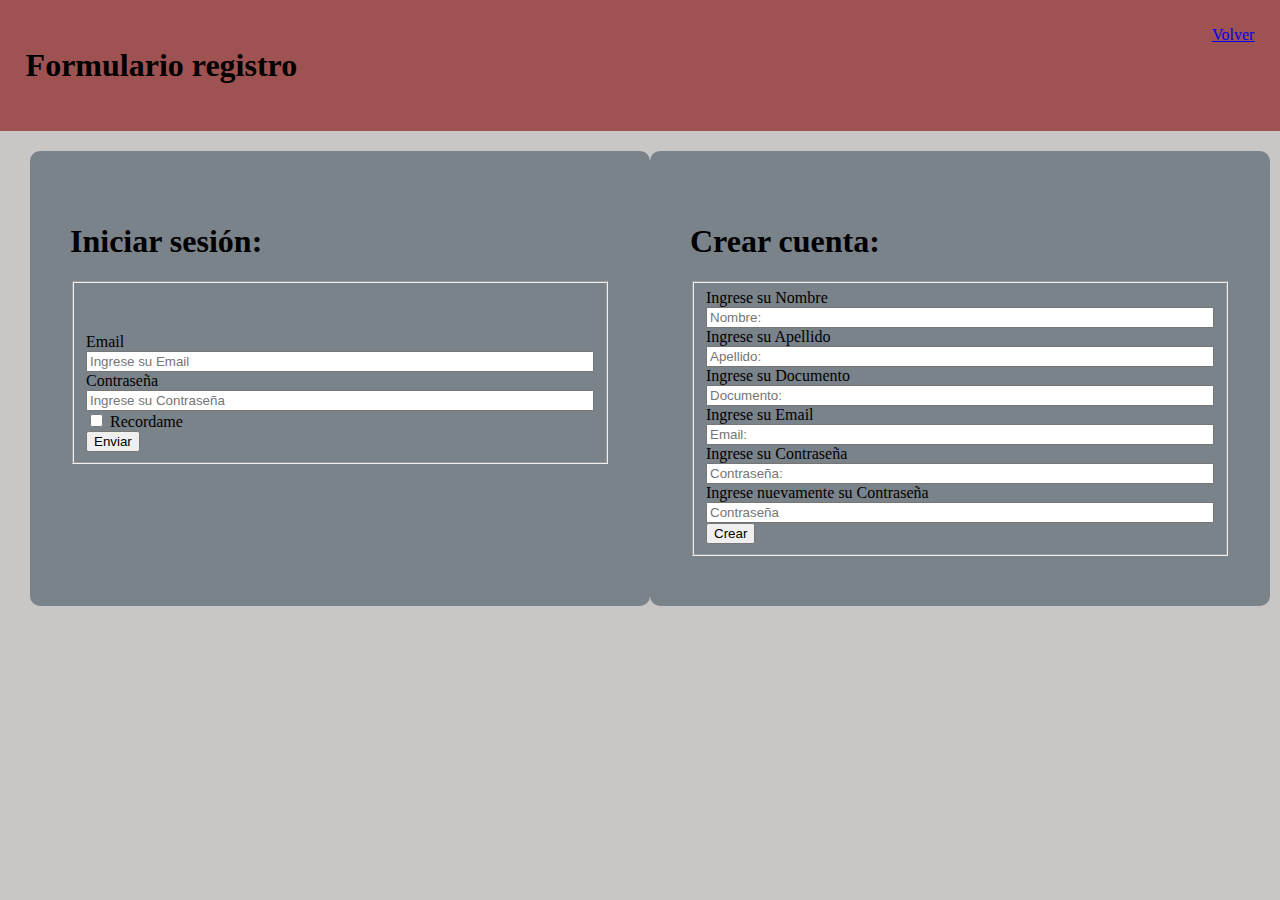
<file: Form.HTML>
<!DOCTYPE html>

<html>

 <head>
        <meta charset="utf-8">
        <link rel="stylesheet" href="https://cdn.jsdelivr.net/npm/bootstrap@4.5.3/dist/css/bootstrap.min.css" 
        integrity="sha384-TX8t27EcRE3e/ihU7zmQxVncDAy5uIKz4rEkgIXeMed4M0jlfIDPvg6uqKI2xXr2" 
        crossorigin="anonymous">
        <link rel="stylesheet" href="CssTienda/formCss.css">
        
        <title>Ingrese a su cuenta</title>
 </head>


 <body>
       
       
        <header>
            <h1>Formulario registro </h1>
            <a  class="btn btn-primary" aria-current="page" href="index.HTML">Volver</a>   
        </header>

    
     <form class="formulario" >

            <div class="iniciar-sesion">
                <h1>Iniciar sesión:</h1>
                <fieldset>
                <div class="mb-3">
                    <label for="exampleInputEmail1" class="form-label">Email</label>
                    <input style="width:500px"  type="email" class="form-control" id="exampleInputEmail1" aria-describedby="emailHelp" placeholder="Ingrese su Email">
                </div>
                <div class="mb-3">
                    <label for="exampleInputPassword1" class="form-label">Contraseña</label>
                    <input style="width:500px" type="password" class="form-control" id="exampleInputPassword1" placeholder="Ingrese su Contraseña">
                </div>
                <div class="mb-3 form-check">
                    <input type="checkbox" class="form-check-input" id="exampleCheck1">
                    <label class="form-check-label" for="exampleCheck1">Recordame</label>
                </div>
                <button type="submit" class="btn btn-primary">Enviar</button>
            </fieldset>
        </div>
        
            <div class="crear-cuenta">
            <h1>Crear cuenta:</h1>
                <fieldset>
                    <div class="mb-3">
                        <label for="exampleInputName" class="form-label">Ingrese su Nombre</label>
                        <input style="width:500px" type="password" class="form-control" id="exampleInputPassword1" placeholder="Nombre:">
                    </div>
                    <div class="mb-3">
                        <label for="exampleInputLastName" class="form-label">Ingrese su Apellido</label>
                        <input style="width:500px" type="password" class="form-control" id="exampleInputPassword1" placeholder="Apellido:">
                    </div>
                    <div class="mb-3">
                        <label for="exampleInputdoc" class="form-label">Ingrese su Documento</label>
                        <input style="width:500px" type="password" class="form-control" id="exampleInputPassword1" placeholder="Documento:">
                    </div>
                    <div class="mb-3">
                        <label for="exampleInputEmail1" class="form-label">Ingrese su Email</label>
                        <input style="width:500px"  type="email" class="form-control" id="exampleInputEmail1" aria-describedby="emailHelp" placeholder="Email:">
                    </div>
                    <div class="mb-3">
                        <label for="exampleInputPassword1" class="form-label">Ingrese su Contraseña</label>
                        <input style="width:500px" type="password" class="form-control" id="exampleInputPassword1" placeholder="Contraseña:">
                    </div>
                    <div>
                        <label for="exampleInputPassword1" class="form-label">Ingrese nuevamente su Contraseña</label>
                        <input style="width:500px" type="password" class="form-control" id="exampleInputPassword1" placeholder="Contraseña">
                    </div> 
                    <button type="submit" class="btn btn-primary">Crear</button>
                </fieldset>
            </div>

    </form>


 </body>

</html>
</file>
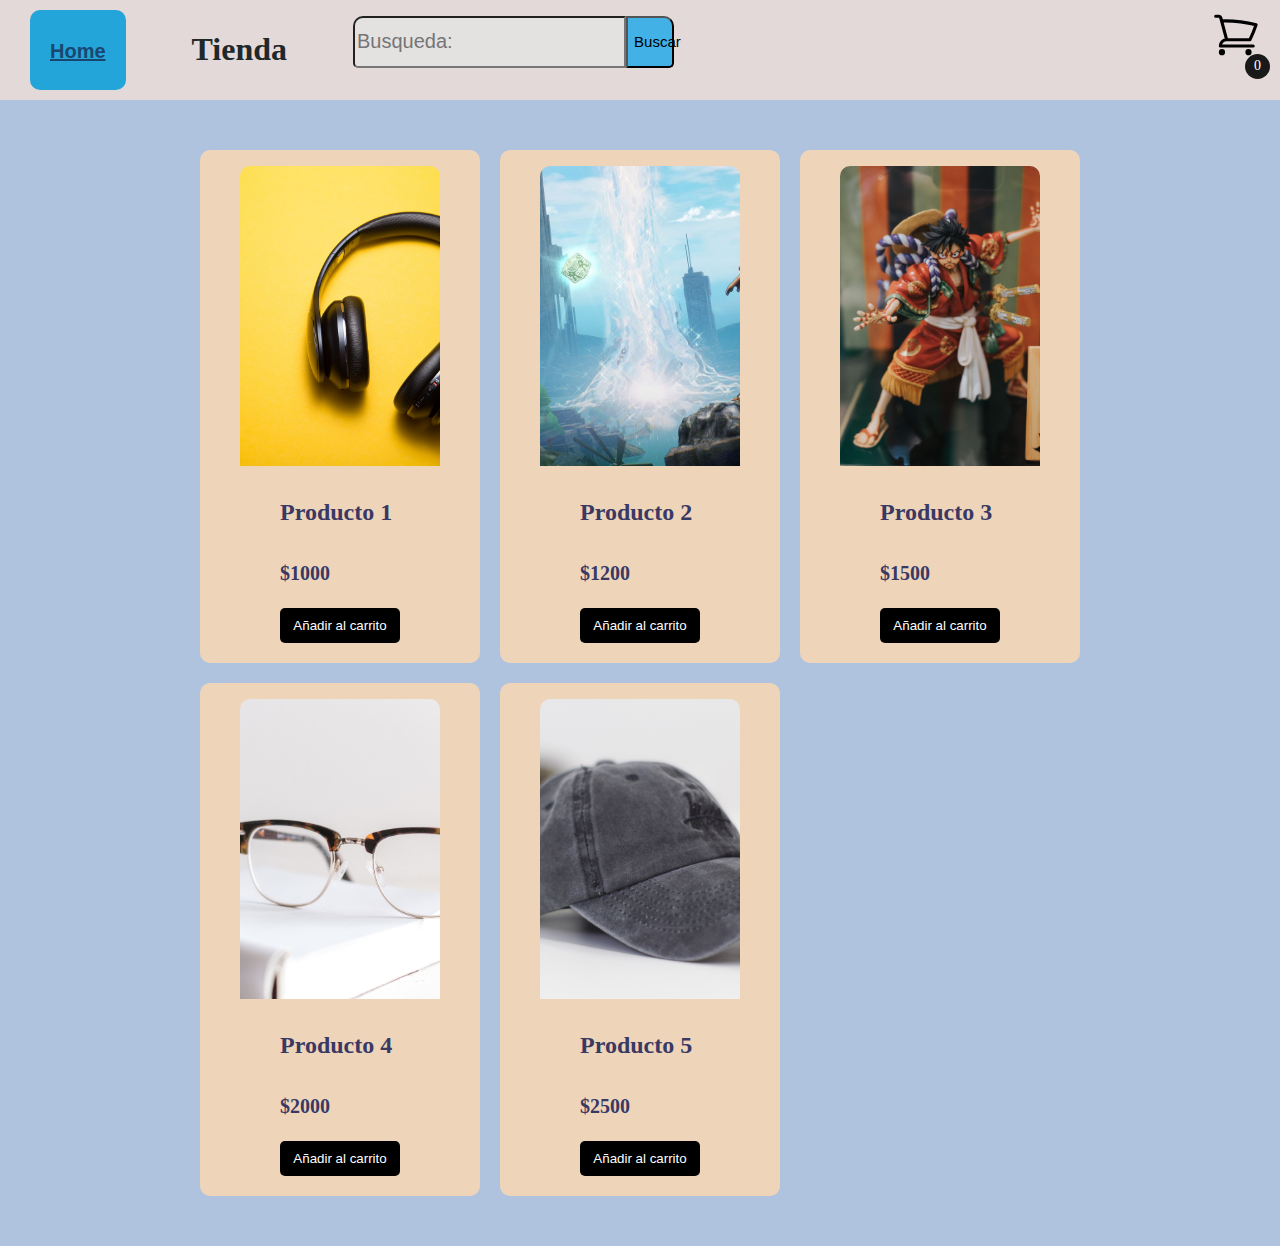
<file: tablasP1.HTML>
<!DOCTYPE html>

<html>

 <head>
        <meta charset="utf-8">
        
        <link rel="stylesheet" href="CssTienda/tablascss.css">
        <title>BoluCompras</title>
 </head>

 <body style="color: rgb(54, 53, 53)">
        
 
    <header >

      <a class="btn btn-primary" aria-current="page" href="index.HTML">Home</a>
      <h1>Tienda</h1>

      <div class="form-buscador">
        <input id="buscador-product" class="form-control me-2" type="search" placeholder="Busqueda:" aria-label="Search">
        <button id="buscar-producto"  class="btn btn-outline-success" type="submit">Buscar</button> 
      </div>    
          <div class="container-icon">

            <div class="container-cart-icon">
                <svg 
                      xmlns="http://www.w3.org/2000/svg" 
                      fill="none" viewBox="0 0 24 24" 
                      stroke-width="1.5" 
                      stroke="currentColor" 
                      class="icon-cart">
                  <path 
                      stroke-linecap="round" 
                      stroke-linejoin="round" 
                      d="M2.25 3h1.386c.51 0 .955.343 1.087.835l.383 1.437M7.5 14.25a3 
                      3 0 00-3 3h15.75m-12.75-3h11.218c1.121-2.3 2.1-4.684 
                      2.924-7.138a60.114 60.114 0 00-16.536-1.84M7.5 14.25L5.106 
                      5.272M6 20.25a.75.75 0 11-1.5 0 .75.75 0 011.5 0zm12.75 0a.75.75 0 11-1.5 
                      0 .75.75 0 011.5 0z" />
                </svg>
                
                <div class="count-product">
                  <span id="contador-producto">0</span>
                </div>
            </div>


            <div class="container-cart-products hidden-cart">
                <div class="row-product">
                    <div class="cart-product">
                      
                      <div class="info-cart-product">
                          <span class="cantidad-producto-carrito">Cant.</span>
                          <p class="titulo-producto-carrito">Prod.</p>
                          <span class="precio-producto-carrito">precio</span>
                      </div>

                        <svg xmlns="http://www.w3.org/2000/svg" fill="none" viewBox="0 0 24 24" stroke-width="1.5" stroke="currentColor" class="icon-close">
                        <path stroke-linecap="round" stroke-linejoin="round" d="M6 18L18 6M6 6l12 12" />
                        </svg>

                    </div>

                </div>

                        <div class="cart-total">
                          <h3>Total:</h3>
                          <span class="total-pagar">dineros</span>
                        </div>
                  </div>
                    
                  
            </div>
            
    </header>

      <div class="container-items">

              <div class="item">
                  <figure> <img src="IMagenes/c-d-x-PDX_a_82obo-unsplash.jpg" alt="Producto"  > </figure>
                  <div class="info-producto">
                    <h2>Producto 1</h2>
                    <p class="precio">$1000</p>
                    <button class="btn-add-cart"> Añadir al carrito </button>
                  </div>
              </div>

              <div class="item">
                  <figure> <img src="IMagenes/IMG_OP.jpg" alt="Producto"  > </figure>
                  <div class="info-producto">
                    <h2>Producto 2</h2>
                    <p class="precio">$1200</p>
                    <button class="btn-add-cart"> Añadir al carrito </button>
                  </div>
                </div>

              <div class="item">
                  <figure> <img src="IMagenes/jay-nU-uOifIwEk-unsplash.jpg" alt="Producto"  > </figure>
                  <div class="info-producto">
                    <h2>Producto 3</h2>
                    <p class="precio">$1500</p>
                    <button class="btn-add-cart"> Añadir al carrito </button>
                  </div>
              </div>

              <div class="item">
                  <figure> <img src="IMagenes/sincerely-media-d05w6_7FaPM-unsplash.jpg" alt="Producto"  > </figure>
                  <div class="info-producto">
                    <h2>Producto 4</h2>
                    <p class="precio">$2000</p>
                    <button class="btn-add-cart"> Añadir al carrito </button>
                  </div>
              </div>

              <div class="item">
                  <figure> <img src="IMagenes/yang-deng-2loKxdi6Hmo-unsplash.jpg" alt="Producto" > </figure>
                  <div class="info-producto">
                    <h2>Producto 5</h2>
                    <p class="precio">$2500</p>
                    <button class="btn-add-cart"> Añadir al carrito </button>
                  </div>
            </div>
      </div>

      <script src="JS/PruebaPagina.js"></script>


 </body>

</html>
</file>
<file: CssTienda/formCss.css>
body{
    margin: auto;
    max-width: auto;
    font-family: 'lato';
    background-color: rgb(201, 198, 198);
    
}
header{

    display: flex;
    flex: 0.8;
    justify-content: space-between;
    padding : 2%;
    background-color: rgb(158, 82, 82);
}
.formulario{ 
    display: flex;
    justify-content:space-around;
    padding: 10px;
    padding-left: 30px; 
    padding-top: 20px;
}

.iniciar-sesion{
   border-radius: 10px;
   padding: 50px 40px;
   background-color: rgb(122, 130, 138);
}
.iniciar-sesion fieldset{
   padding-top: 50px;
}

.crear-cuenta{
   border-radius: 10px;
   padding: 50px 40px;
   background-color: rgb(122, 130, 138);
}.crear-cuenta button{
    cursor: pointer;
}
</file>
<file: CssTienda/tablascss.css>
body{
    margin: auto;
    max-width: auto;
    font-family: 'lato';
    background-color: rgb(175, 195, 223);
    
}

.icon-cart{
    width: 50px;
    height: 50px;
    stroke: #000;
}  .icon-cart:hover{
    cursor: pointer;
}


img{
    max-width: 100%;
}

header{
    display: flex;
    flex: 0.8;
    justify-content: space-between;
    padding: 10px 10px 10px 10px;
    padding-left: 30px;
    color: rgb(32, 41, 41);
    background-color: rgb(228, 217, 217);
}
header a{
    font-weight: 700;
    font-size: 20px;
    padding: 30px 20px 20px 20px;
    background-color: rgb(35, 165, 218);
    border-radius: 10px;
    color: rgb(25, 71, 112);
    font-family:Arial, Helvetica, sans-serif ;
}
 a:hover{
    background-color: rgb(74, 151, 201);
}



.container-icon{
    position: relative;
    padding-right: 9px;
}
.count-product{
    position: absolute;
    top: 55%;
    right: 0;

    background-color: #1a1919;
    color: #fff;
    width: 25px;
    height: 25px;

    display: flex;
    justify-content: center;
    align-items: center;
    border-radius: 50%;
}
#contador-producto{
    font-size: 14px;
}

.container-cart-products{
        position:absolute;
        top: 75px;
        right: 0;

        background-color: #e1e7eb;
        width: 400px;
        z-index: 1;
        box-shadow: 0 10px 20px rgba(0,0, 0, 0.20);
        border-radius:10px ;
}

.cart-product{
    display: flex;
    padding: 30px;
    justify-content:space-between;
    border-bottom: 2px solid rgba(0,0, 0, 0.20);
}


.info-cart-product{
    display:flex;
    justify-content: space-between;
    flex: 0.85;
}
.titulo-producto-carrito{
    font-weight: 700;
    font-size: 20px;
    height: 0px;

    color: rgb(48, 98, 206);
}
.precio-producto-carrito{
    font-weight: 700;
    font-size: 20px;
    color: rgb(231, 86, 86);
    
}
.cantidad-producto-carrito{
    width: 600;
    font-size: 20px;
    color: #413f3f;
}



.icon-close{
    width: 25px;
    height: 25px;
} .icon-close:hover{
    stroke: rgb(199, 27, 27);
    cursor: pointer;
}


.cart-total{
    display: flex;
    justify-content: center;
    align-items: center;
    padding: 0px;
    gap: 20px;
} .cart-total h3{

    font-size: 20px;
    font-weight: 500;
}

.total-pagar{
    font-size: 20px;
    font-weight: 900;
}

.hidden-cart{
    display:none;
}


/*          main*               */
 
.container-items{
    display:grid;
    padding: 50px 200px;
    grid-template-columns: repeat(3 , 1fr);
    gap: 20px;
    color: rgb(57, 57, 100);

}

.item{
    border-radius: 10px;
    background-color: rgb(238, 213, 185);
} .item:hover{
    box-shadow: 0 10px 20px rgba(0,0, 0, 0.20);
}

.info-producto{
    padding: 0px 80px 20px;
    line-height: 0.5;
    display: flex;
    flex-direction: column;
    gap: 10px;

}

.item img{
    width: 100%;
    height: 300px;
    object-fit: cover;
    border-radius: 10px 10px 0 0;
    transition: all 0.5s;
}
.item figure{
    overflow:hidden ;
}
.item img:hover{
    transform: scale(1.1);
}


.precio{
     font-size: 20px;
     font-weight: 900;
}


.info-producto button{
    border: none;
    background: none;
    padding: 10px 10px;
    background-color: black;
    color: rgb(255, 255, 255);
    transition: all 0.5s;
    border-radius: 5px;
    cursor: pointer;
}

.info-producto button:hover{
    transform: scale(1.1);
    
}


#buscador-product{
    font-size: 20px;
    height: 70% ; 
    background-color: #e4e1e1;  
    border-top-left-radius: 10px;
    border-bottom-left-radius: 5px;
}


.form-buscador{   
    padding-top: 0.5%;
    display: flex;
    flex: .8;
} .form-buscador button{
    font-size: 15px;
    width: 6%;
    height: 70%;
    background-color: rgb(65, 177, 230);
    border-bottom-right-radius: 5px;
    border-top-right-radius: 10px;
    cursor: pointer;
}.form-buscador button:hover{
    background-color: rgb(103, 193, 235);
}
</file>
